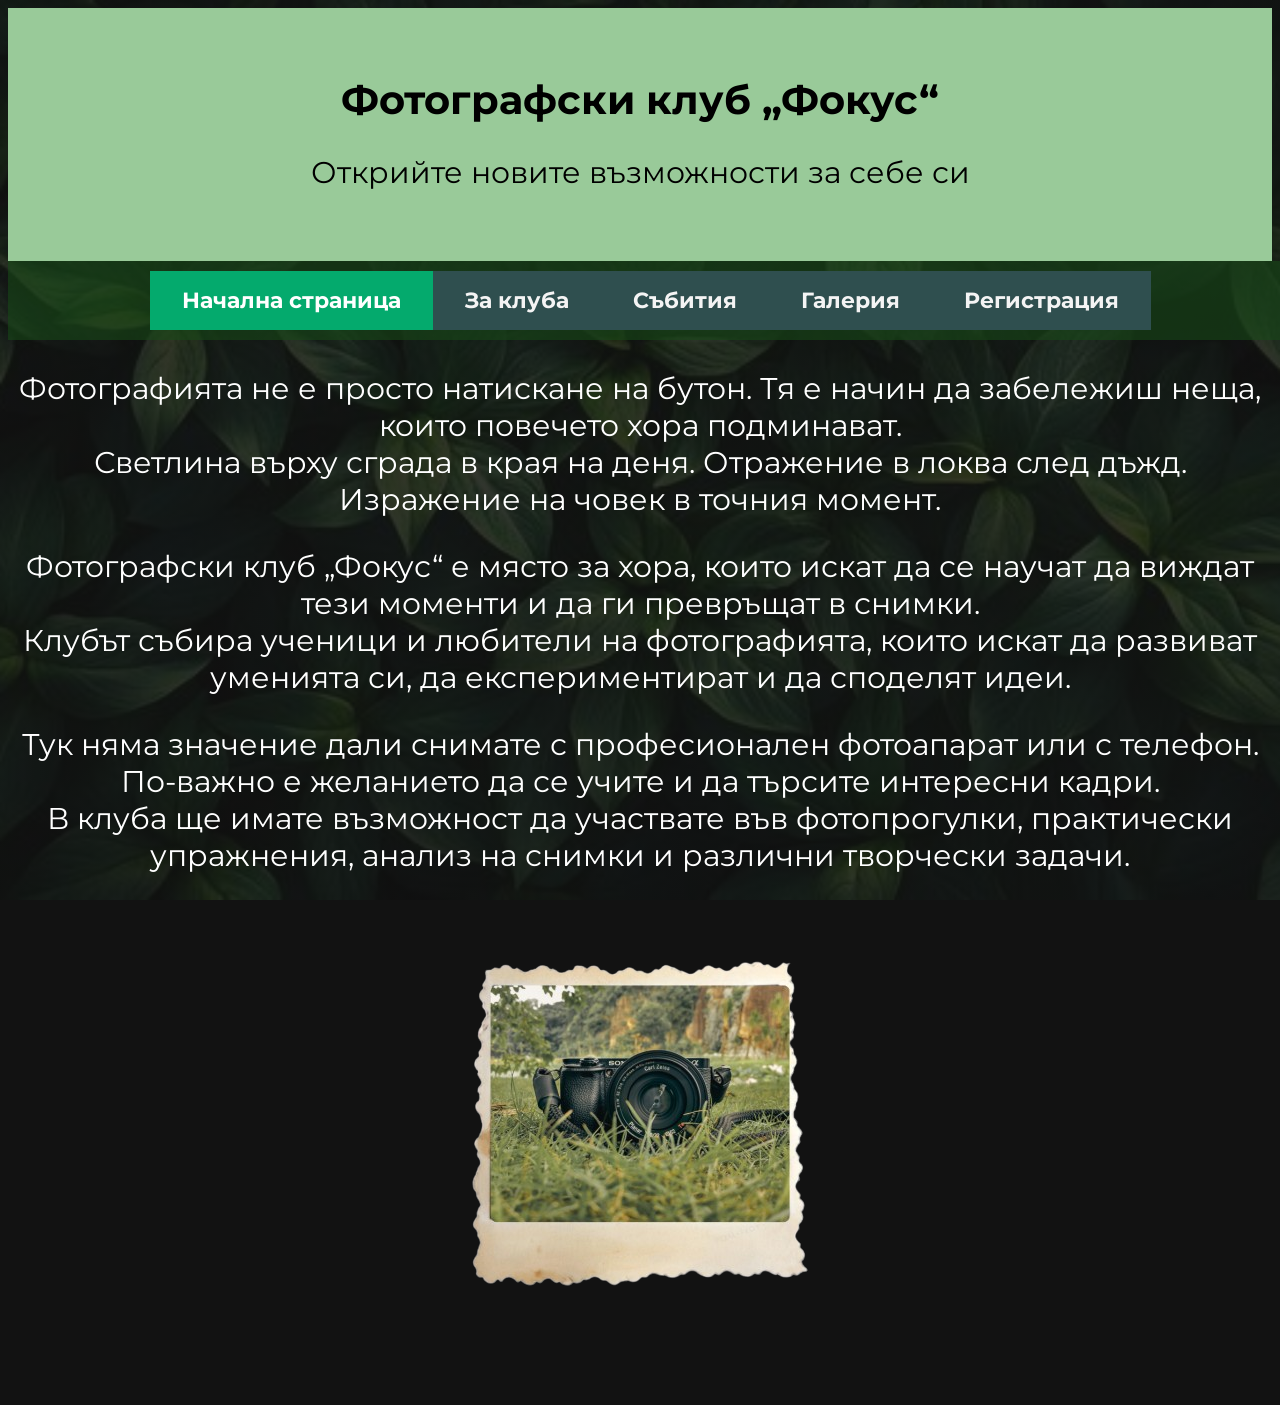
<file: pages/index.html>
<!DOCTYPE html>

<html>
    <head>
        <link rel="stylesheet" href="../styles/styles.css">
        <link rel="icon" type="image/x-icon" href="/images/favicon.png">
        <link href="https://fonts.googleapis.com/css2?family=Montserrat:wght@400;600;700&display=swap" rel="stylesheet">
        <title>Начална страница</title>
    </head>

    <body>
        <div class="header">
        <h1>Фотографски клуб „Фокус“</h1>
        <p>Открийте новите възможности за себе си</p>
        </div>

        <ul class="menu">
            <li><a href="index.html" class="active">Начална страница</a></li>
            <li><a href="about.html">За клуба</a></li>
            <li><a href="events.html">Събития</a></li>
            <li><a href="gallery.html">Галерия</a></li>
            <li><a href="regform.html">Регистрация</a></li>
        </ul>

        <div class="mtext">
        <p>Фотографията не е просто натискане на бутон. Тя е начин да забележиш неща, които повечето хора подминават.<br> Светлина върху сграда в края на деня. Отражение в локва след дъжд. Изражение на човек в точния момент.</p>

        <p>Фотографски клуб „Фокус“ е място за хора, които искат да се научат да виждат тези моменти и да ги превръщат в снимки.<br> Клубът събира ученици и любители на фотографията, които искат да развиват уменията си, да експериментират и да споделят идеи.</p>

        <p>Тук няма значение дали снимате с професионален фотоапарат или с телефон. По-важно е желанието да се учите и да търсите интересни кадри.<br> В клуба ще имате възможност да участвате във фотопрогулки, практически упражнения, анализ на снимки и различни творчески задачи.</p>

        <img src="../images/camera_2 (2).png" alt="дигитална камера в тревата">
        </div>

    </body>
</html>
</file>
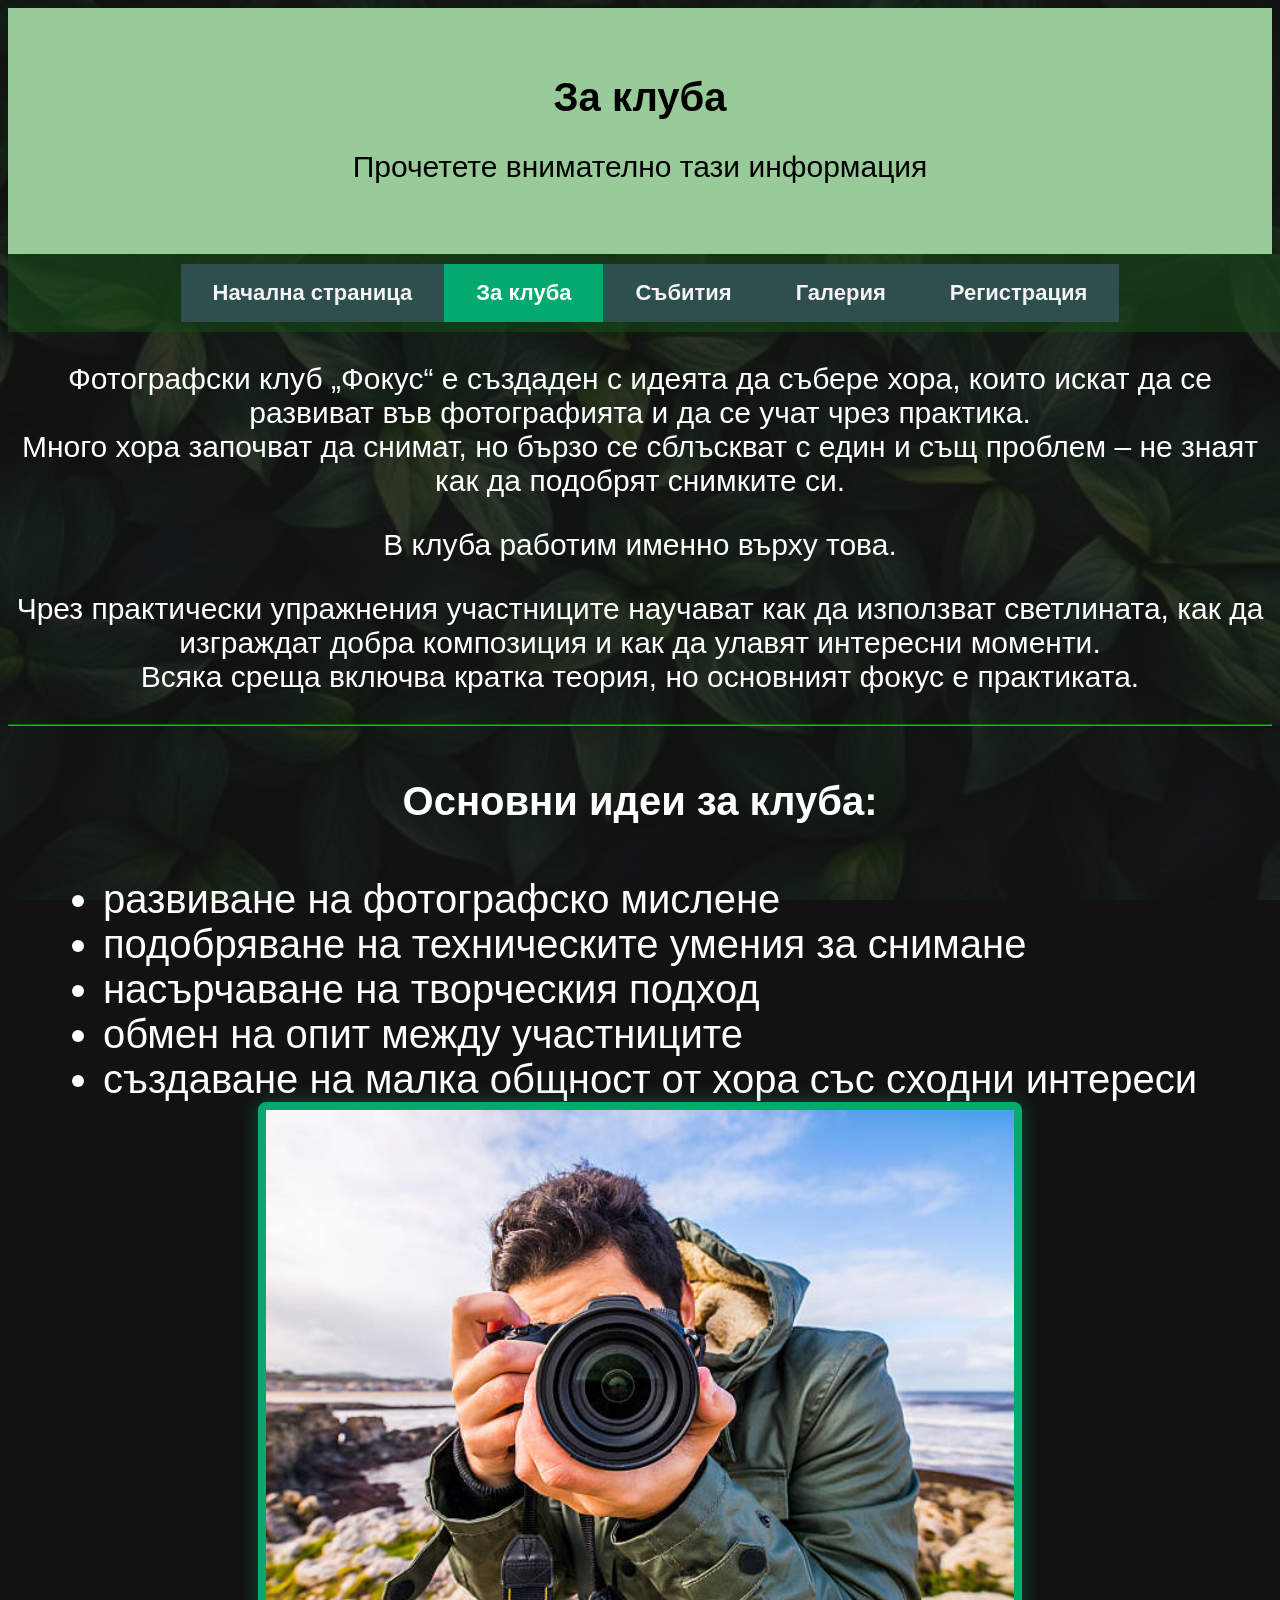
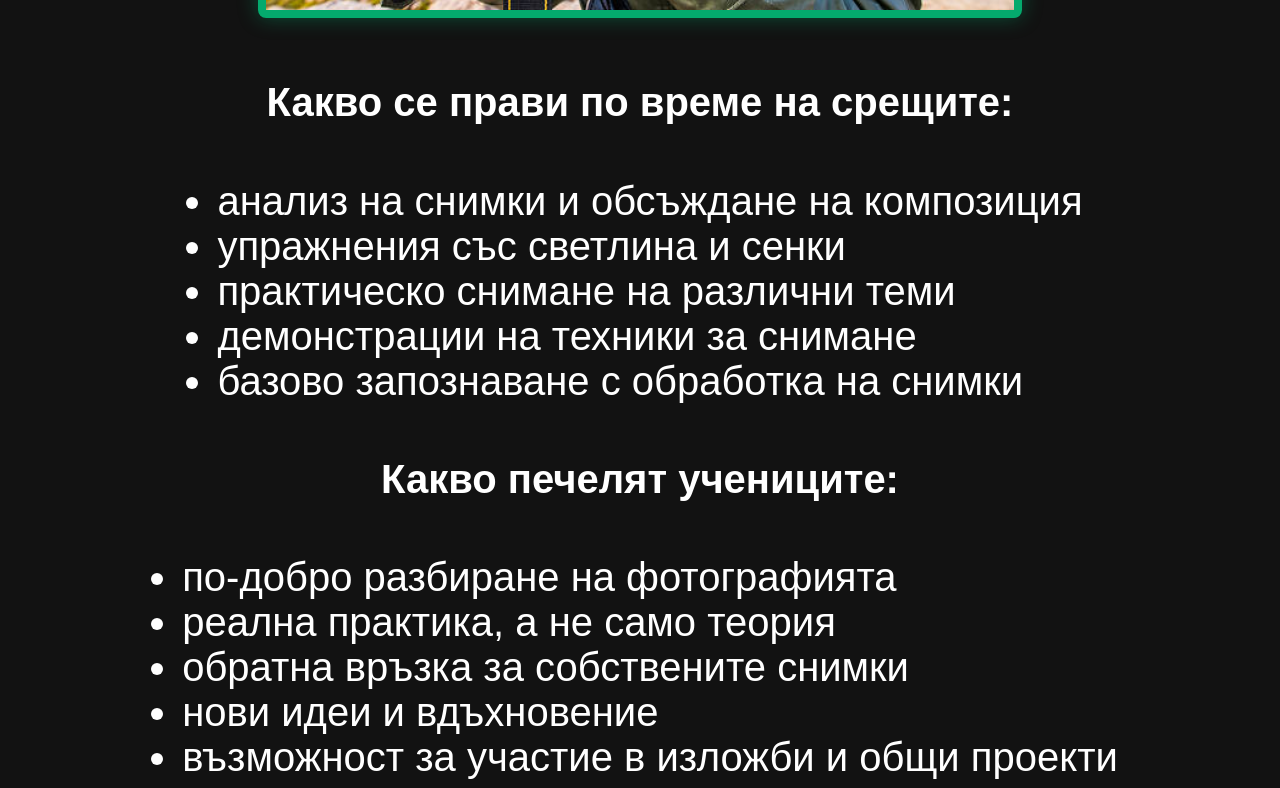
<file: pages/about.html>
<!DOCTYPE html>

<html>
    <head>
        <title>За клуба</title>
        <link rel="stylesheet" href="../styles/styles.css">
        <link rel="icon" type="image/x-icon" href="/images/favicon.png">
    </head>

    <body>
        <div class="header">
            <h1>За клуба</h1>
            <p>Прочетете внимателно тази информация</p>
        </div>

        <ul class="menu">
            <li><a href="index.html">Начална страница</a></li>
            <li><a href="about.html" class="active">За клуба</a></li>
            <li><a href="events.html">Събития</a></li>
            <li><a href="gallery.html">Галерия</a></li>
            <li><a href="regform.html">Регистрация</a></li>
        </ul>

        <div class="mtext">
            <p>Фотографски клуб „Фокус“ е създаден с идеята да събере хора, които искат да се развиват във фотографията и да се учат чрез практика.<br> Много хора започват да снимат, но бързо се сблъскват с един и същ проблем – не знаят как да подобрят снимките си.</p>

            <p>В клуба работим именно върху това.</p>

            <p>Чрез практически упражнения участниците научават как да използват светлината, как да изграждат добра композиция и как да улавят интересни моменти.<br> Всяка среща включва кратка теория, но основният фокус е практиката.</p>
            <hr>
            <h4>Основни идеи за клуба:</h4>
            <ul>
                <li>развиване на фотографско мислене</li>
                <li>подобряване на техническите умения за снимане</li>
                <li>насърчаване на творческия подход</li>
                <li>обмен на опит между участниците</li>
                <li>създаване на малка общност от хора със сходни интереси</li>
            </ul>
            <img src="../images/takeph.png" class="pic" alt="мъж, правещ снимка" width="auto" height="500px"> 
            <h4>Какво се прави по време на срещите:</h4>
           
            <ul>
                <li>анализ на снимки и обсъждане на композиция</li>
                <li>упражнения със светлина и сенки</li>
                <li>практическо снимане на различни теми</li>
                <li>демонстрации на техники за снимане</li>
                <li>базово запознаване с обработка на снимки</li>
            </ul>
            <h4>Какво печелят учениците:</h4>
            <ul>
                <li>по-добро разбиране на фотографията</li>
                <li>реална практика, а не само теория</li>
                <li>обратна връзка за собствените снимки</li>
                <li>нови идеи и вдъхновение</li>
                <li>възможност за участие в изложби и общи проекти</li>
            </ul>
        </div>
        

    </body>
</html>
</file>
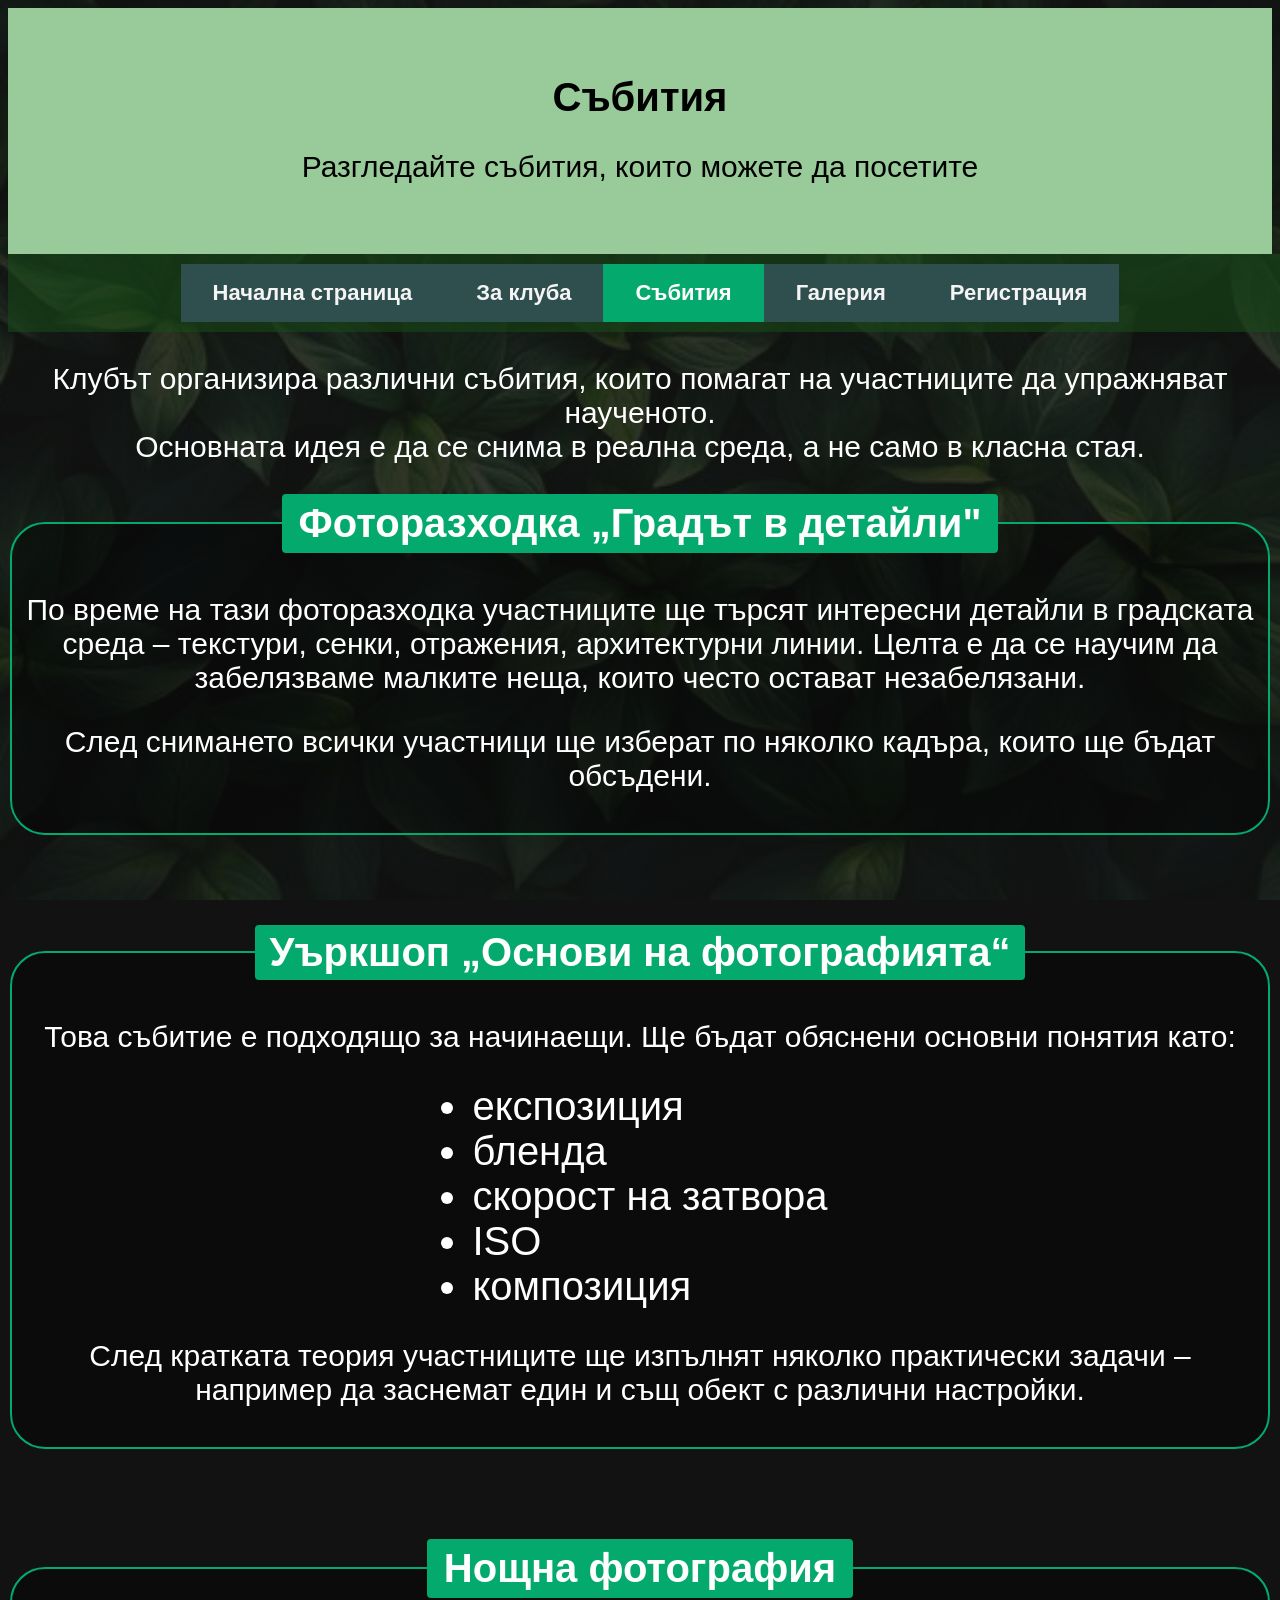
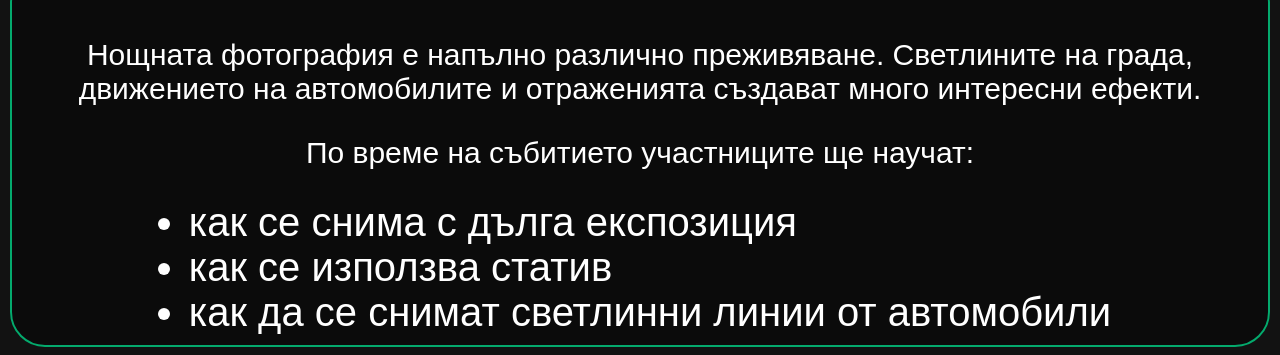
<file: pages/events.html>
<!DOCTYPE html>

<html>
    <head>
        <title>Събития</title>
        <link rel="stylesheet" href="../styles/styles.css">
        <link rel="icon" type="image/x-icon" href="/images/favicon.png">
    </head>

    <body>
        <div class="header">
        <h1>Събития</h1>
        <p>Разгледайте събития, които можете да посетите</p>
        </div>

        <ul class="menu">
            <li><a href="index.html">Начална страница</a></li>
            <li><a href="about.html">За клуба</a></li>
            <li><a href="events.html" class="active">Събития</a></li>
            <li><a href="gallery.html">Галерия</a></li>
            <li><a href="regform.html">Регистрация</a></li>
        </ul>

        <div class="mtext">
        <p>Клубът организира различни събития, които помагат на участниците да упражняват наученото.<br> Основната идея е да се снима в реална среда, а не само в класна стая.</p>
        <fieldset class="photogroup">
        <legend class="photogroup">Фоторазходка „Градът в детайли"</legend>
        <p>По време на тази фоторазходка участниците ще търсят интересни детайли в градската среда – текстури, сенки, отражения, архитектурни линии. Целта е да се научим да забелязваме малките неща, които често остават незабелязани.</p>
        <p>След снимането всички участници ще изберат по няколко кадъра, които ще бъдат обсъдени.</p>
        </fieldset class="photogroup">
        <br>
        <br>
        <fieldset class="photogroup">
        <legend class="photogroup>">Уъркшоп „Основи на фотографията“</legend>
        <p>Това събитие е подходящо за начинаещи. Ще бъдат обяснени основни понятия като:</p>
        <ul>
            <li>експозиция</li>
            <li>бленда</li>
            <li>скорост на затвора</li>
            <li>ISO</li>
            <li>композиция</li>
            
        </ul>
        <p>След кратката теория участниците ще изпълнят няколко практически задачи – например да заснемат един и същ обект с различни настройки.</p>
        </fieldset>
        <br>
        <br>
        <fieldset class="photogroup">
            <legend class="photogroup">Нощна фотография</legend>
        <p>Нощната фотография е напълно различно преживяване. Светлините на града, движението на автомобилите и отраженията създават много интересни ефекти.</p>
        <p>По време на събитието участниците ще научат:</p>
        <ul>
            <li>как се снима с дълга експозиция</li>
            <li>как се използва статив</li>
            <li>как да се снимат светлинни линии от автомобили</li>
        </ul>
        </fieldset>
        </div>
    </body>
</html>
</file>
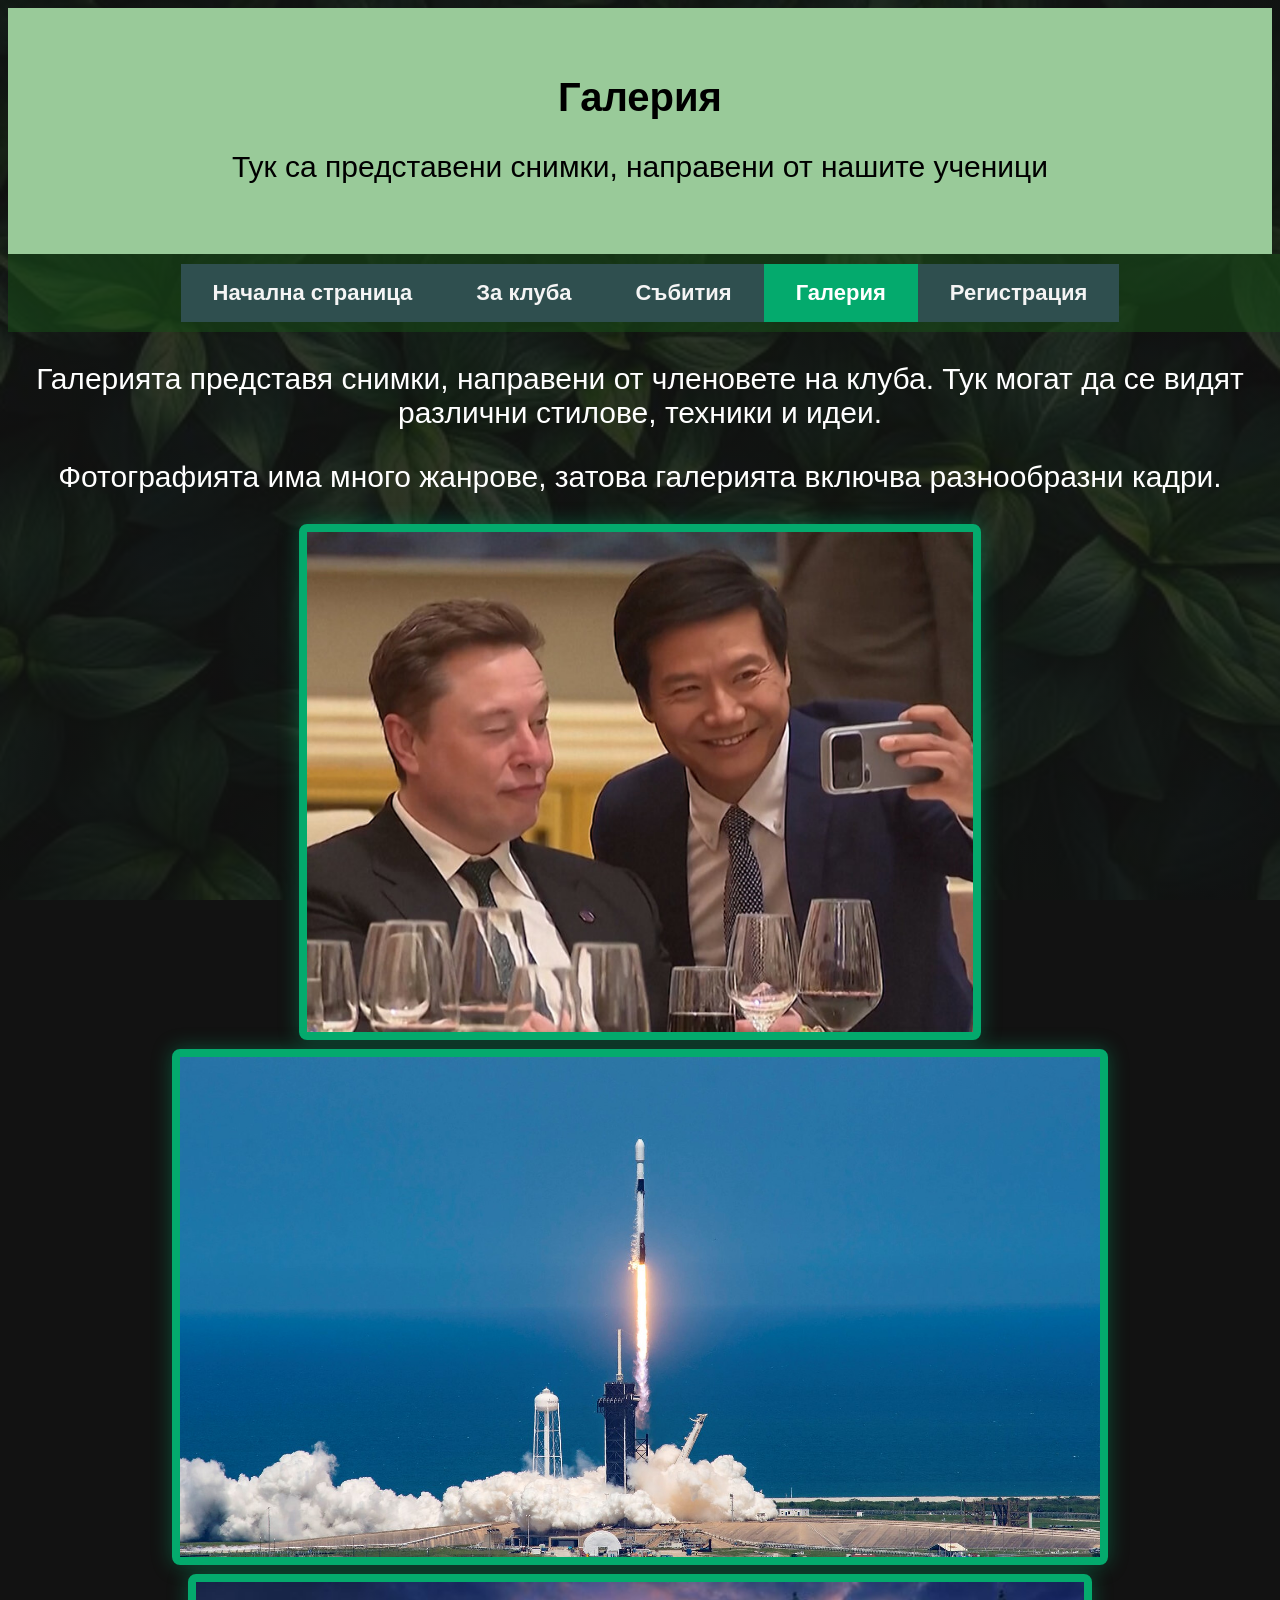
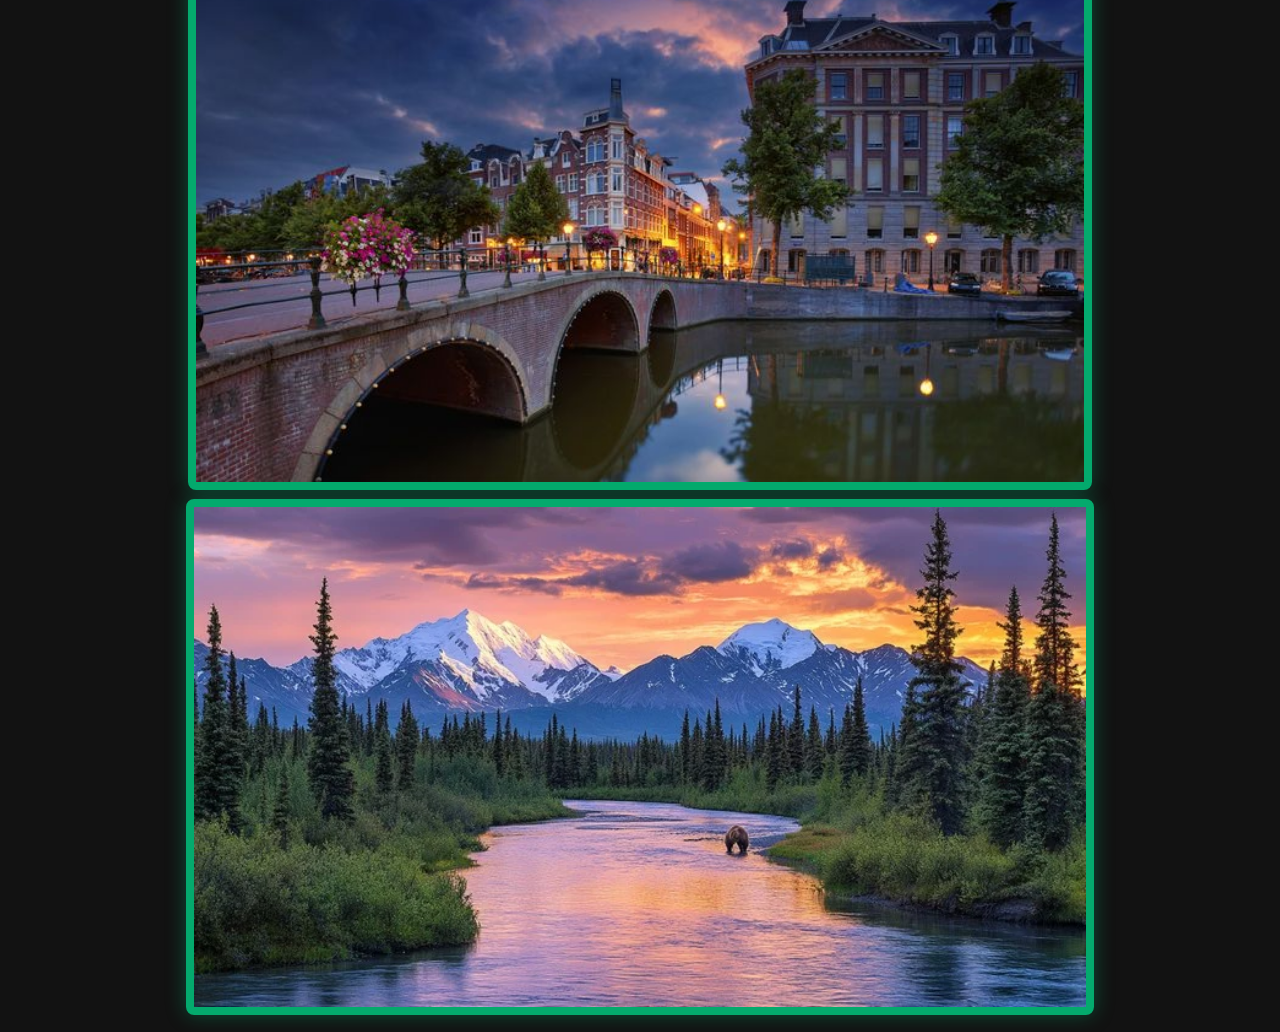
<file: pages/gallery.html>
<!DOCTYPE html>
<html>
    <head>
        <title>Галерия</title>
        <link rel="stylesheet" href="../styles/styles.css">
        <link rel="icon" type="image/x-icon" href="/images/favicon.png">
    </head>
    <body>
        <div class="header">
        <h1>Галерия</h1>
        <p>Тук са представени снимки, направени от нашите ученици</p>
        </div>

        <ul class="menu">
            <li><a href="index.html">Начална страница</a></li>
            <li><a href="about.html">За клуба</a></li>
            <li><a href="events.html">Събития</a></li>
            <li><a href="gallery.html" class="active">Галерия</a></li>
            <li><a href="regform.html">Регистрация</a></li>
        </ul>

        <div class="mtext">
            <p>Галерията представя снимки, направени от членовете на клуба. Тук могат да се видят различни стилове, техники и идеи.</p>
            <p>Фотографията има много жанрове, затова галерията включва разнообразни кадри.</p>
            <img src="../images/musk.png" class="pic" alt="собственик на xiaomi прави снимка с Илон Мъск" width="auto" height="500px">
            <img src="../images/rocket.png" class="pic" alt="излитаща ракета" width="auto" height="500px">
            <img src="../images/eucity.png" class="pic" alt="европейски град" width="auto" height="500px">
            <img src="../images/nature.png" class="pic" alt="природа" width="auto" height="500px">
        </div>
    </body>
</html>
</file>
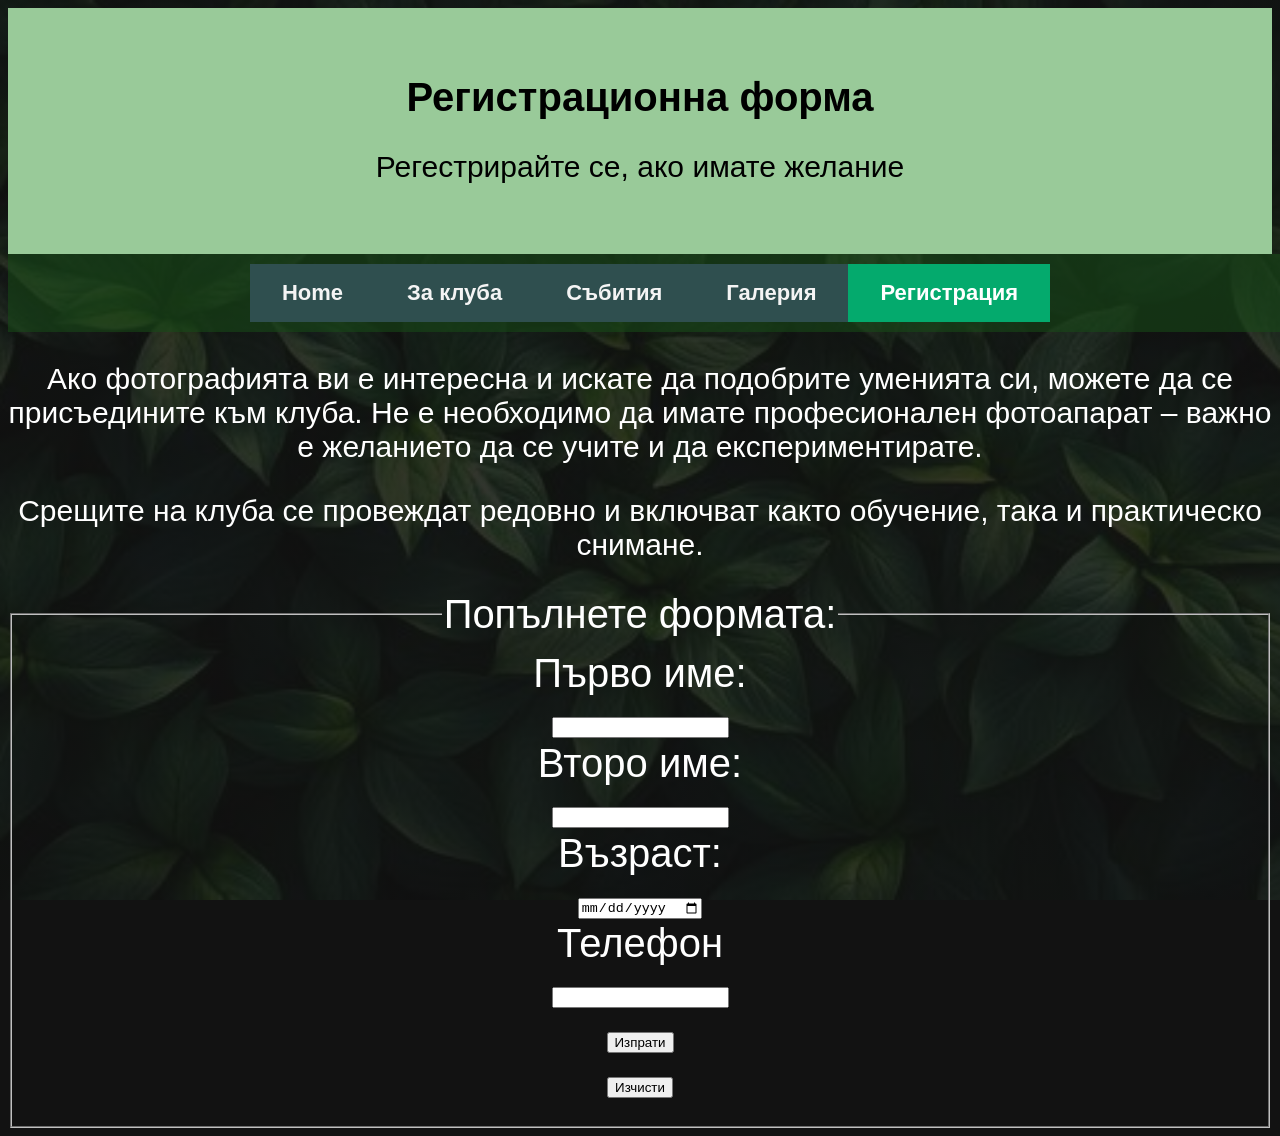
<file: pages/regform.html>
<!DOCTYPE html>
<html>
    <head>
        <title>Регестрирай се</title>
        <link rel="stylesheet" href="../styles/styles.css">
        <link rel="stylesheet" href="../styles/photos.css">
        <meta name="viewport" content="width=device-width, initial-scale=1.0">
        <link rel="icon" type="image/x-icon" href="/images/favicon.png">
    </head>
    <body>
        <div class="header">
            <h1>Регистрационна форма</h1>
            <p>Регестрирайте се, ако имате желание</p>
        </div>

        <ul class="menu">
            <li><a href="index.html">Home</a></li>
            <li><a href="about.html">За клуба</a></li>
            <li><a href="events.html">Събития</a></li>
            <li><a href="gallery.html">Галерия</a></li>
            <li><a href="regform.html" class="active">Регистрация</a></li>
        </ul>

        <div class="mtext">
            <p>Ако фотографията ви е интересна и искате да подобрите уменията си, можете да се присъедините към клуба. Не е необходимо да имате професионален фотоапарат – важно е желанието да се учите и да експериментирате.</p>
            <p>Срещите на клуба се провеждат редовно и включват както обучение, така и практическо снимане.</p>
            <form action="success.html">
                <fieldset>
                <legend>Попълнете формата:</legend>
                <label for="fname">Първо име:</label> <br>
                <input type="text" id="fname" name="first name"> <br>

                <label for="lname">Второ име:</label> <br>
                <input type="text" id="lname" name="last name"> <br>

                <label for="age">Възраст:</label> <br>
                <input type="date" id="age" name="age"> <br>

                <label for="phone">Телефон</label> <br>
                <input type="tel" id="phone" name="phone number"> <br>

                <input type="submit" value="Изпрати"> <br>
                <input type="reset" value="Изчисти">

                </fieldset>
            </form>
        </div>
    </body>
</html>
</file>
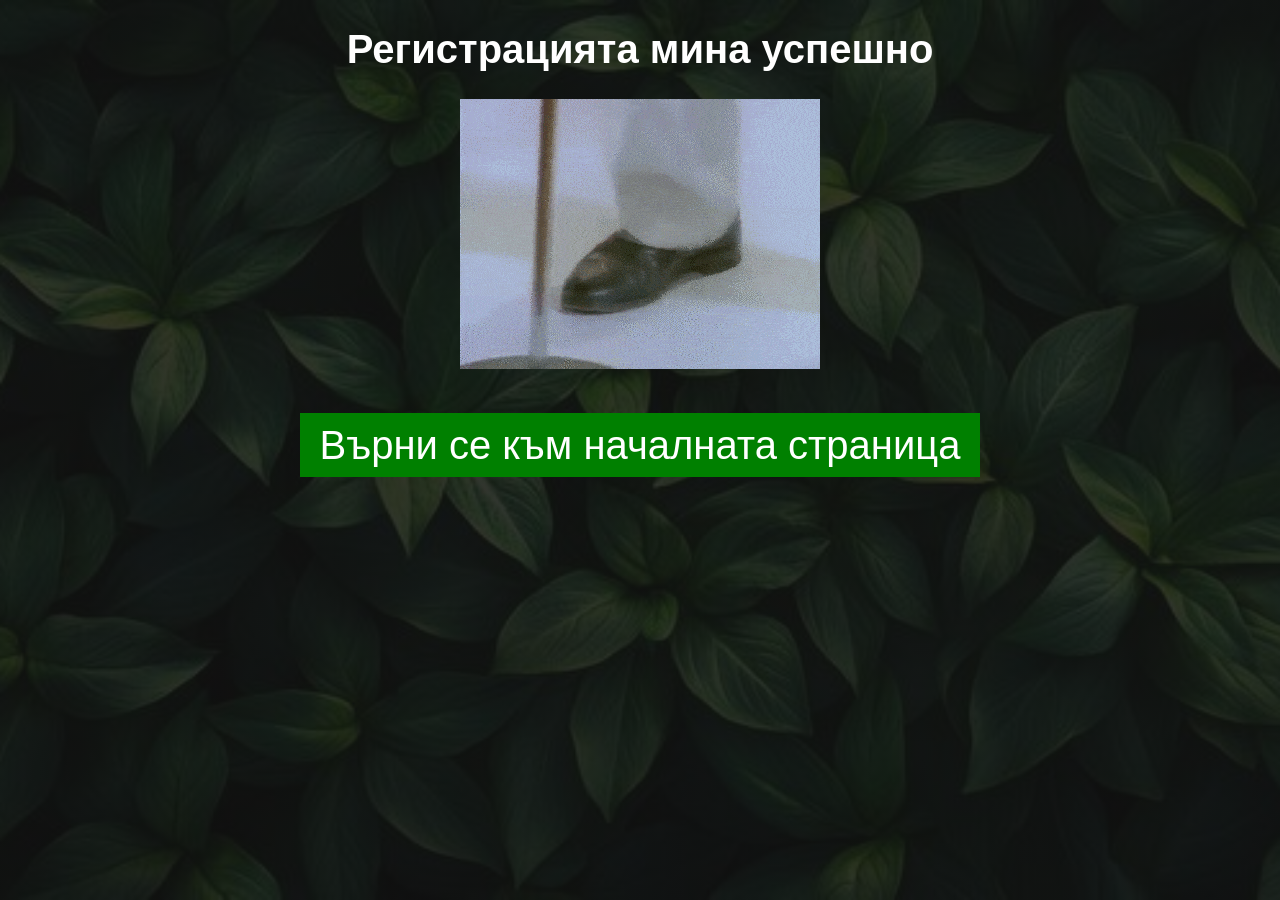
<file: pages/success.html>
<!DOCTYPE html>
<html>
    <head>
        <title>Success</title>
        <link rel="stylesheet" href="../styles/styles.css">
        <link rel="icon" type="image/x-icon" href="/images/favicon.png">
    </head>

    <body>
        <div class="mtext">
            <h1>Регистрацията мина успешно</h1>
            <img src="../images/getr.gif" alt="танцуващ човек"> <br> <br>
            <a href="index.html" class="btn">Върни се към началната страница</a>
        </div>
    </body>
</html>
</file>
<file: styles/styles.css>
body {
    background: linear-gradient(rgba(18, 18, 18, 0.85), rgba(18, 18, 18, 0.85)), 
                url('../images/leafy-bg.jpeg');
        background-attachment: fixed;
        background-size: cover;
        background-position: center;
        background-color: #121212;
        font-family: 'Montserrat', sans-serif;
}


.blank{
    width: 500px;
}

ul {
    list-style-position: outside; 
    text-align: left;         
    display: table;           
    margin: 0 auto;           
    padding-left: 20px;       
}

.photogroup{
    border: 2px solid #04AA6D;
    background-color: rgba(0, 0, 0, 0.4);
    padding: 10px;
    border-radius: 35px;
}
.photogroup legend{
    color: #ffffff;
    font-weight: bold;
    background-color: #04AA6D;
    padding: 5px 15px;
    border-radius: 4px;
}


.pic{
    border: 8px solid #04AA6D;
    border-radius: 8px;       
    box-shadow: 0 0 20px rgba(4, 170, 109, 0.4);
}

hr{
    background-color: #088008;
    border-color: #1bbd1b;
}


.header {
    text-align: center;
    background-color:rgb(153, 202, 153);
    padding:40px;
}

h1{
    font-size: 40px;
}

p{
    font-size: 30px;
}


.mtext {
    text-align: center;
    font-size: 250%;
    color: white;
}


.menu {
    list-style-type: none;
    margin: 0;
    padding: 10px;
    width: 100%;
    background-color: rgba(24, 75, 24, 0.563);
    color: #f4f4f4;
    display: flex; 
    flex-direction: row; 
    justify-content: center;
    position: static;
}

.menu li a {
    display: block;
    color: #f4f4f4;
    background-color:darkslategrey;
    padding: 16px 32px;
    text-decoration: none;
    font-size: 22px;
    font-weight: bold;
}

.menu li a:hover:not(.active) {
    background-color: #555555;
    color: white;
}

.menu .active {
    background-color: #04AA6D;
    color: white;
}

.btn {
    padding: 10px 20px;
    background-color: green;
    color: white;
    text-decoration: none;
}
</file>
<file: styles/photos.css>
.photobl {
    display: flex;
    gap: 10px;
    margin-left:220px;
}

.photobl img{
    height: 266px;
    width:100%;
}

.inphoto {
    width: auto;
    height: 300px;
}

@media screen and (max-width:900px){
    .photobl {
        margin:0;
        flex-direction: column;
        align-items: center;
    }
}

@media screen and (max-width:500px) {
     .inphoto{
        height:100px;
    }
    
}
</file>
